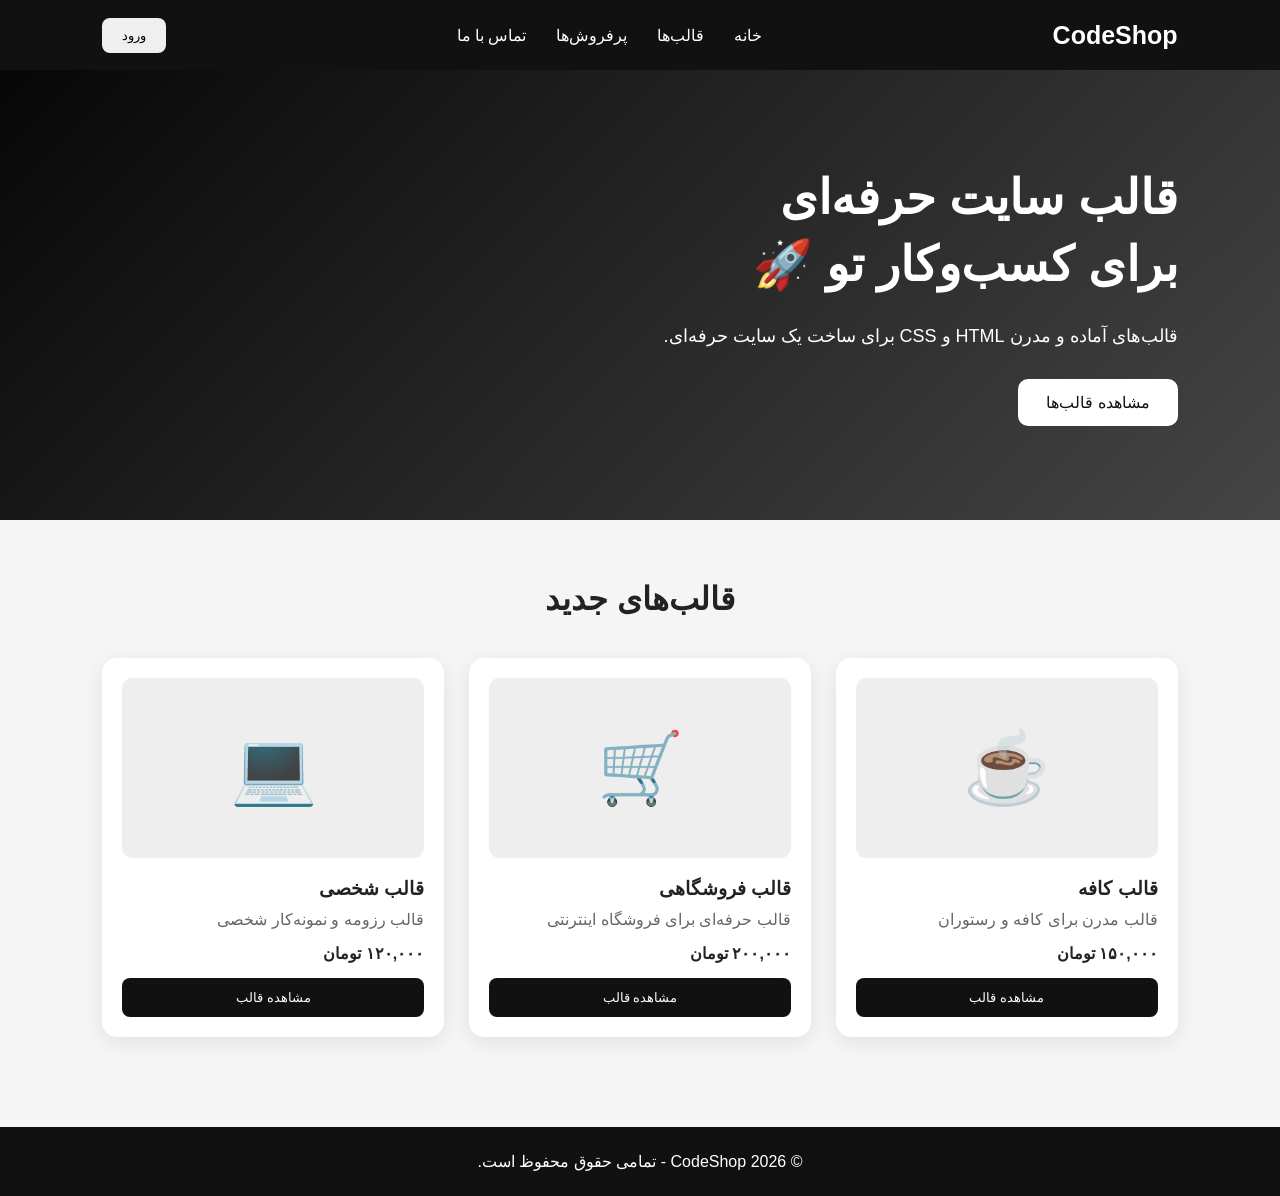
<file: index.html>
<!DOCTYPE html>
<html lang="fa" dir="rtl">
<head>
    <meta charset="UTF-8">
    <meta name="viewport" content="width=device-width, initial-scale=1.0">
    <title>CodeShop | فروش قالب سایت</title>
    <link rel="stylesheet" href="styles.css">
</head>

<body>

    <header>
        <div class="logo">CodeShop</div>

        <nav>
            <a href="#">خانه</a>
            <a href="#">قالب‌ها</a>
            <a href="#">پرفروش‌ها</a>
            <a href="#">تماس با ما</a>
        </nav>

        <button class="login">ورود</button>
    </header>

    <section class="hero">
        <div>
            <h1>قالب سایت حرفه‌ای<br>برای کسب‌وکار تو 🚀</h1>

            <p>
                قالب‌های آماده و مدرن HTML و CSS
                برای ساخت یک سایت حرفه‌ای.
            </p>

            <button class="main-btn">مشاهده قالب‌ها</button>
        </div>
    </section>

    <section class="templates">

        <h2>قالب‌های جدید</h2>

        <div class="cards">

            <div class="card">
                <div class="preview">☕</div>
                <h3>قالب کافه</h3>
                <p>قالب مدرن برای کافه و رستوران</p>
                <strong>۱۵۰,۰۰۰ تومان</strong>
                <a href="./cafe.html"><button>مشاهده قالب</button></a>
            </div>

            <div class="card">
                <div class="preview">🛒</div>
                <h3>قالب فروشگاهی</h3>
                <p>قالب حرفه‌ای برای فروشگاه اینترنتی</p>
                <strong>۲۰۰,۰۰۰ تومان</strong>
                <a href="./frosh gah.html">
                    <button>مشاهده قالب</button>
                </a>
            </div>

            <div class="card">
                <div class="preview">💻</div>
                <h3>قالب شخصی</h3>
                <p>قالب رزومه و نمونه‌کار شخصی</p>
                <strong>۱۲۰,۰۰۰ تومان</strong>
                <button>مشاهده قالب</button>
            </div>

        </div>

    </section>

    <footer>
        <p>©️ 2026 CodeShop - تمامی حقوق محفوظ است.</p>
    </footer>

</body>
</html>
</file>
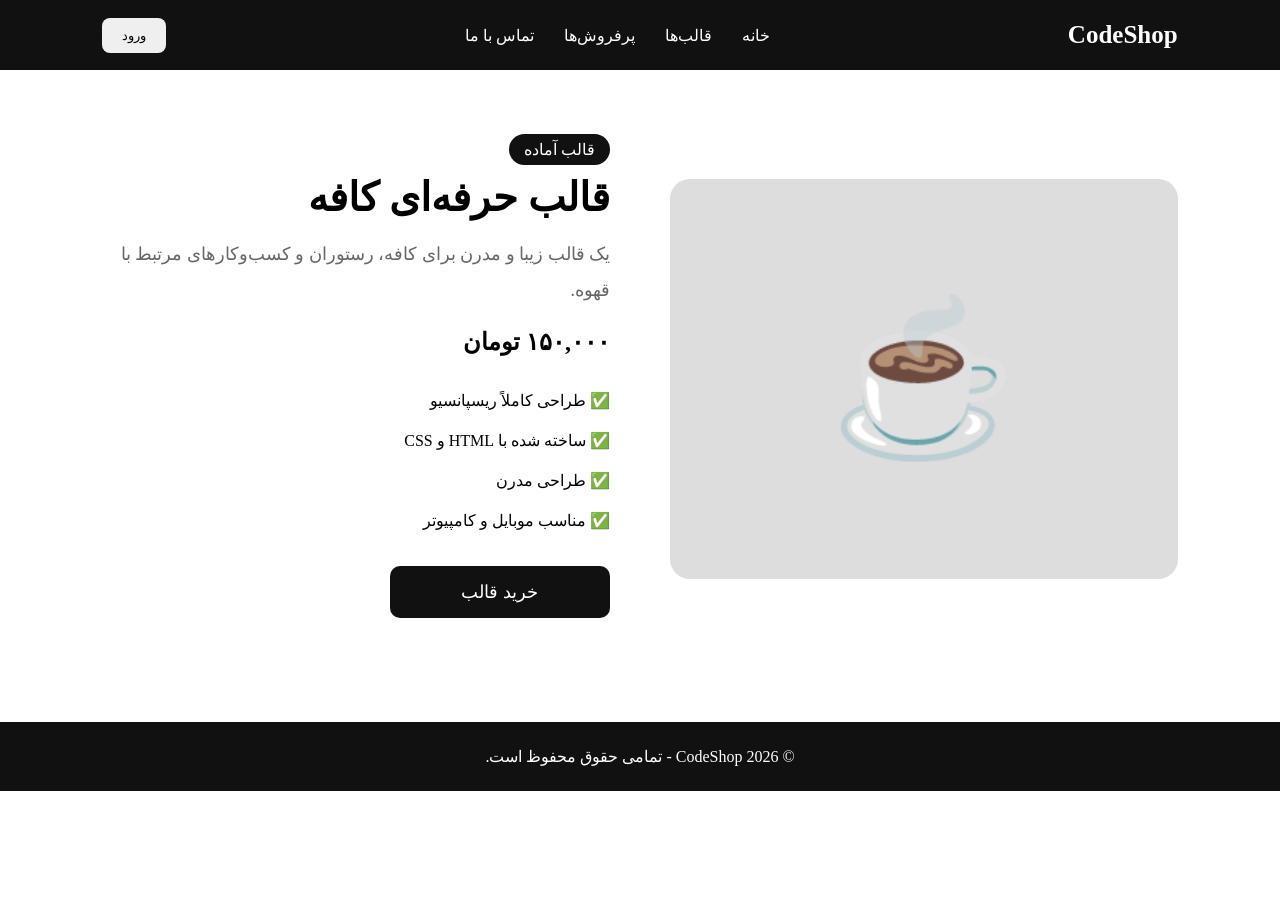
<file: cafe.html>
<!DOCTYPE html>
<html lang="fa" dir="rtl">

<head>
    <meta charset="UTF-8">
    <meta name="viewport" content="width=device-width, initial-scale=1.0">
    <title>قالب کافه | CodeShop</title>
    <link rel="stylesheet" href="cafe.css">
</head>

<body>

    <header>
        <div class="logo">CodeShop</div>

        <nav>
            <a href="index.html">خانه</a>
            <a href="#">قالب‌ها</a>
            <a href="#">پرفروش‌ها</a>
            <a href="#">تماس با ما</a>
        </nav>

        <button class="login">ورود</button>
    </header>

    <section class="template-page">

        <div class="template-image">
            ☕
        </div>

        <div class="template-info">

            <span class="tag">قالب آماده</span>

            <h1>قالب حرفه‌ای کافه</h1>

            <p>
                یک قالب زیبا و مدرن برای کافه، رستوران
                و کسب‌وکارهای مرتبط با قهوه.
            </p>

            <h2>۱۵۰,۰۰۰ تومان</h2>

            <ul>
                <li>✅ طراحی کاملاً ریسپانسیو</li>
                <li>✅ ساخته شده با HTML و CSS</li>
                <li>✅ طراحی مدرن</li>
                <li>✅ مناسب موبایل و کامپیوتر</li>
            </ul>

            <button class="buy-btn">
                خرید قالب
            </button>

        </div>

    </section>

    <footer>
        <p>©️ 2026 CodeShop - تمامی حقوق محفوظ است.</p>
    </footer>

</body>

</html>
</file>
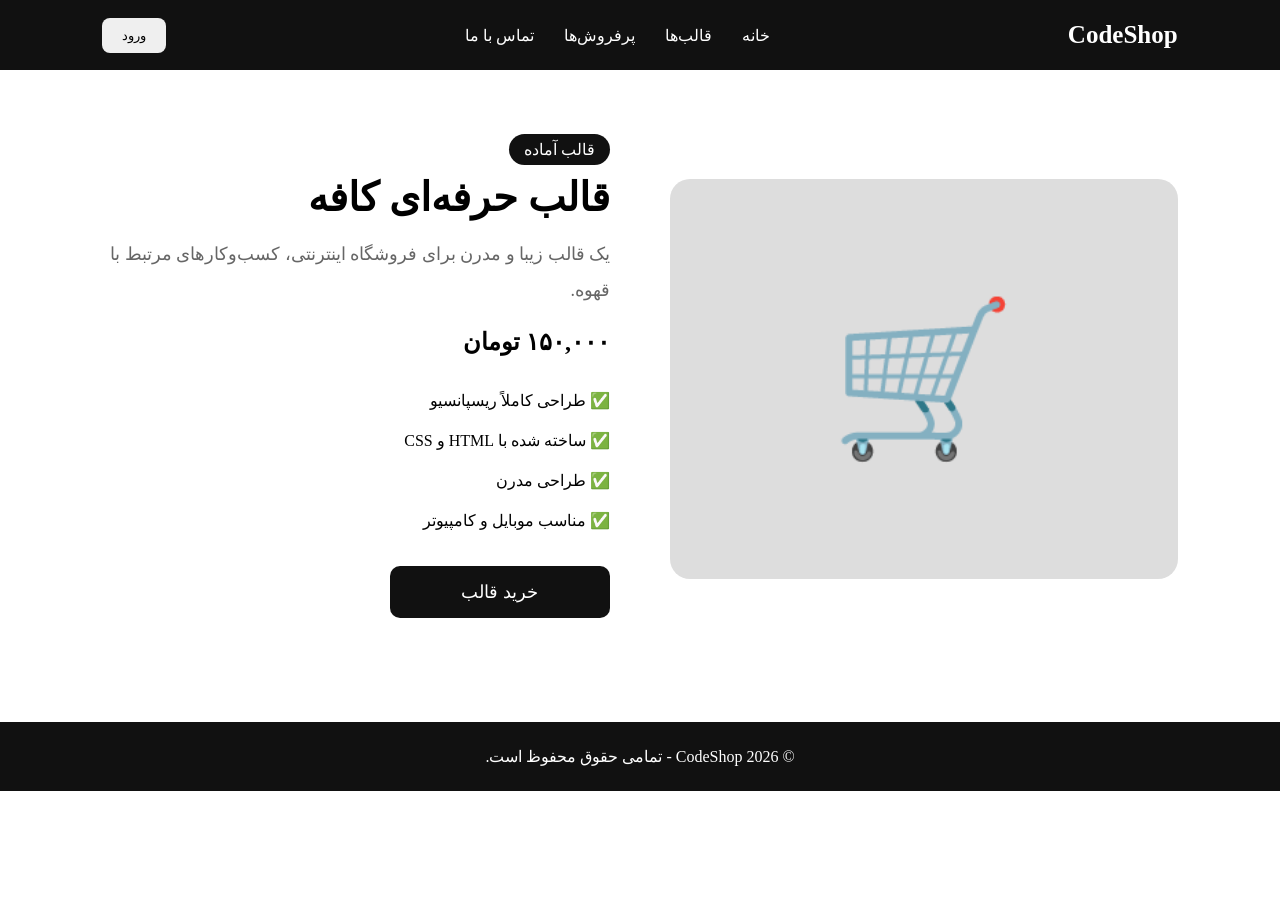
<file: frosh gah.html>
<!DOCTYPE html>
<html lang="fa" dir="rtl">

<head>
    <meta charset="UTF-8">
    <meta name="viewport" content="width=device-width, initial-scale=1.0">
    <title>قالب فروشگاه 
        
        
        
        
        
        
        
        
        
        
        
        
        
        | CodeShop</title>
    <link rel="stylesheet" href="cafe.css">
</head>

<body>

    <header>
        <div class="logo">CodeShop</div>

        <nav>
            <a href="index.html">خانه</a>
            <a href="#">قالب‌ها</a>
            <a href="#">پرفروش‌ها</a>
            <a href="#">تماس با ما</a>
        </nav>

        <button class="login">ورود</button>
    </header>

    <section class="template-page">

        <div class="template-image">
            🛒
        </div>

        <div class="template-info">

            <span class="tag">قالب آماده</span>

            <h1>قالب حرفه‌ای کافه</h1>

            <p>
                یک قالب زیبا و مدرن برای فروشگاه اینترنتی، کسب‌وکارهای مرتبط با قهوه.
            </p>

            <h2>۱۵۰,۰۰۰ تومان</h2>

            <ul>
                <li>✅ طراحی کاملاً ریسپانسیو</li>
                <li>✅ ساخته شده با HTML و CSS</li>
                <li>✅ طراحی مدرن</li>
                <li>✅ مناسب موبایل و کامپیوتر</li>
            </ul>

            <button class="buy-btn">
                خرید قالب
            </button>

        </div>

    </section>

    <footer>
        <p>©️ 2026 CodeShop - تمامی حقوق محفوظ است.</p>
    </footer>

</body>

</html>
</file>
<file: styles.css>
* {
    margin: 0;
    padding: 0;
    box-sizing: border-box;
}

body {
    font-family: Arial, sans-serif;
    background: #f5f5f5;
    color: #222;
}

header {
    height: 70px;
    background: #111;
    color: white;
    display: flex;
    align-items: center;
    justify-content: space-between;
    padding: 0 8%;
}

.logo {
    font-size: 25px;
    font-weight: bold;
}

nav {
    display: flex;
    gap: 30px;
}

nav a {
    color: white;
    text-decoration: none;
}

.login {
    padding: 10px 20px;
    border: none;
    border-radius: 8px;
    cursor: pointer;
}

.hero {
    min-height: 450px;
    background: linear-gradient(135deg, #070707, #464545);
    color: white;
    display: flex;
    align-items: center;
    padding: 60px 8%;
}

.hero h1 {
    font-size: 48px;
    line-height: 1.4;
    margin-bottom: 20px;
}

.hero p {
    font-size: 18px;
    max-width: 550px;
    line-height: 2;
    margin-bottom: 25px;
}

.main-btn {
    padding: 14px 28px;
    border: none;
    border-radius: 10px;
    background: white;
    color: #111;
    font-size: 16px;
    cursor: pointer;
}

.templates {
    padding: 60px 8%;
}

.templates h2 {
    text-align: center;
    margin-bottom: 40px;
    font-size: 32px;
}

.cards {
    display: grid;
    grid-template-columns: repeat(3, 1fr);
    gap: 25px;
}

.card {
    background: white;
    padding: 20px;
    border-radius: 15px;
    box-shadow: 0 5px 20px #00000015;
}

.preview {
    height: 180px;
    background: #eee;
    border-radius: 10px;
    display: flex;
    justify-content: center;
    align-items: center;
    font-size: 70px;
    margin-bottom: 20px;
}

.card h3 {
    margin-bottom: 10px;
}

.card p {
    color: #666;
    margin-bottom: 15px;
}

.card strong {
    display: block;
    margin-bottom: 15px;
}

.card button {
    width: 100%;
    padding: 12px;
    border: none;
    border-radius: 8px;
    background: #111;
    color: white;
    cursor: pointer;
}

footer {
    background: #111;
    color: white;
    text-align: center;
    padding: 25px;
    margin-top: 30px;
}

@media (max-width: 800px) {

    nav {
        display: none;
    }

    .hero h1 {
        font-size: 35px;
    }

    .cards {
        grid-template-columns: 1fr;
    }
}
</file>
<file: cafe.css>
* {
    margin: 0;
    padding: 0;
    box-sizing: border-box;
}


header {
    height: 70px;
    background: #111;
    color: white;
    display: flex;
    align-items: center;
    justify-content: space-between;
    padding: 0 8%;
}

.logo {
    font-size: 25px;
    font-weight: bold;
}

nav {
    display: flex;
    gap: 30px;
}

nav a {
    color: white;
    text-decoration: none;
}

.login {
    padding: 10px 20px;
    border: none;
    border-radius: 8px;
    cursor: pointer;
}

.template-page {
    min-height: 600px;
    padding: 70px 8%;
    display: grid;
    grid-template-columns: 1fr 1fr;
    gap: 60px;
    align-items: center;
}

.template-image {
    height: 400px;
    background: #ddd;
    border-radius: 20px;
    display: flex;
    align-items: center;
    justify-content: center;
    font-size: 150px;
}

.template-info h1 {
    font-size: 40px;
    margin: 15px 0;
}

.template-info p {
    color: #666;
    line-height: 2;
    font-size: 18px;
    margin-bottom: 20px;
}

.template-info h2 {
    margin-bottom: 25px;
}

.template-info ul {
    list-style: none;
    line-height: 2.5;
    margin-bottom: 25px;
}

.tag {
    background: #111;
    color: white;
    padding: 7px 15px;
    border-radius: 20px;
}

.buy-btn {
    width: 220px;
    padding: 15px;
    border: none;
    border-radius: 10px;
    background: #111;
    color: white;
    font-size: 18px;
    cursor: pointer;
}

.buy-btn:hover {
    transform: scale(1.03);
}

@media (max-width: 800px) {

    .template-page {
        grid-template-columns: 1fr;
    }

    .template-info h1 {
        font-size: 30px;
    }

}

footer {
    background: #111;
    color: white;
    text-align: center;
    padding: 25px;
    margin-top: 34px;
}
</file>
